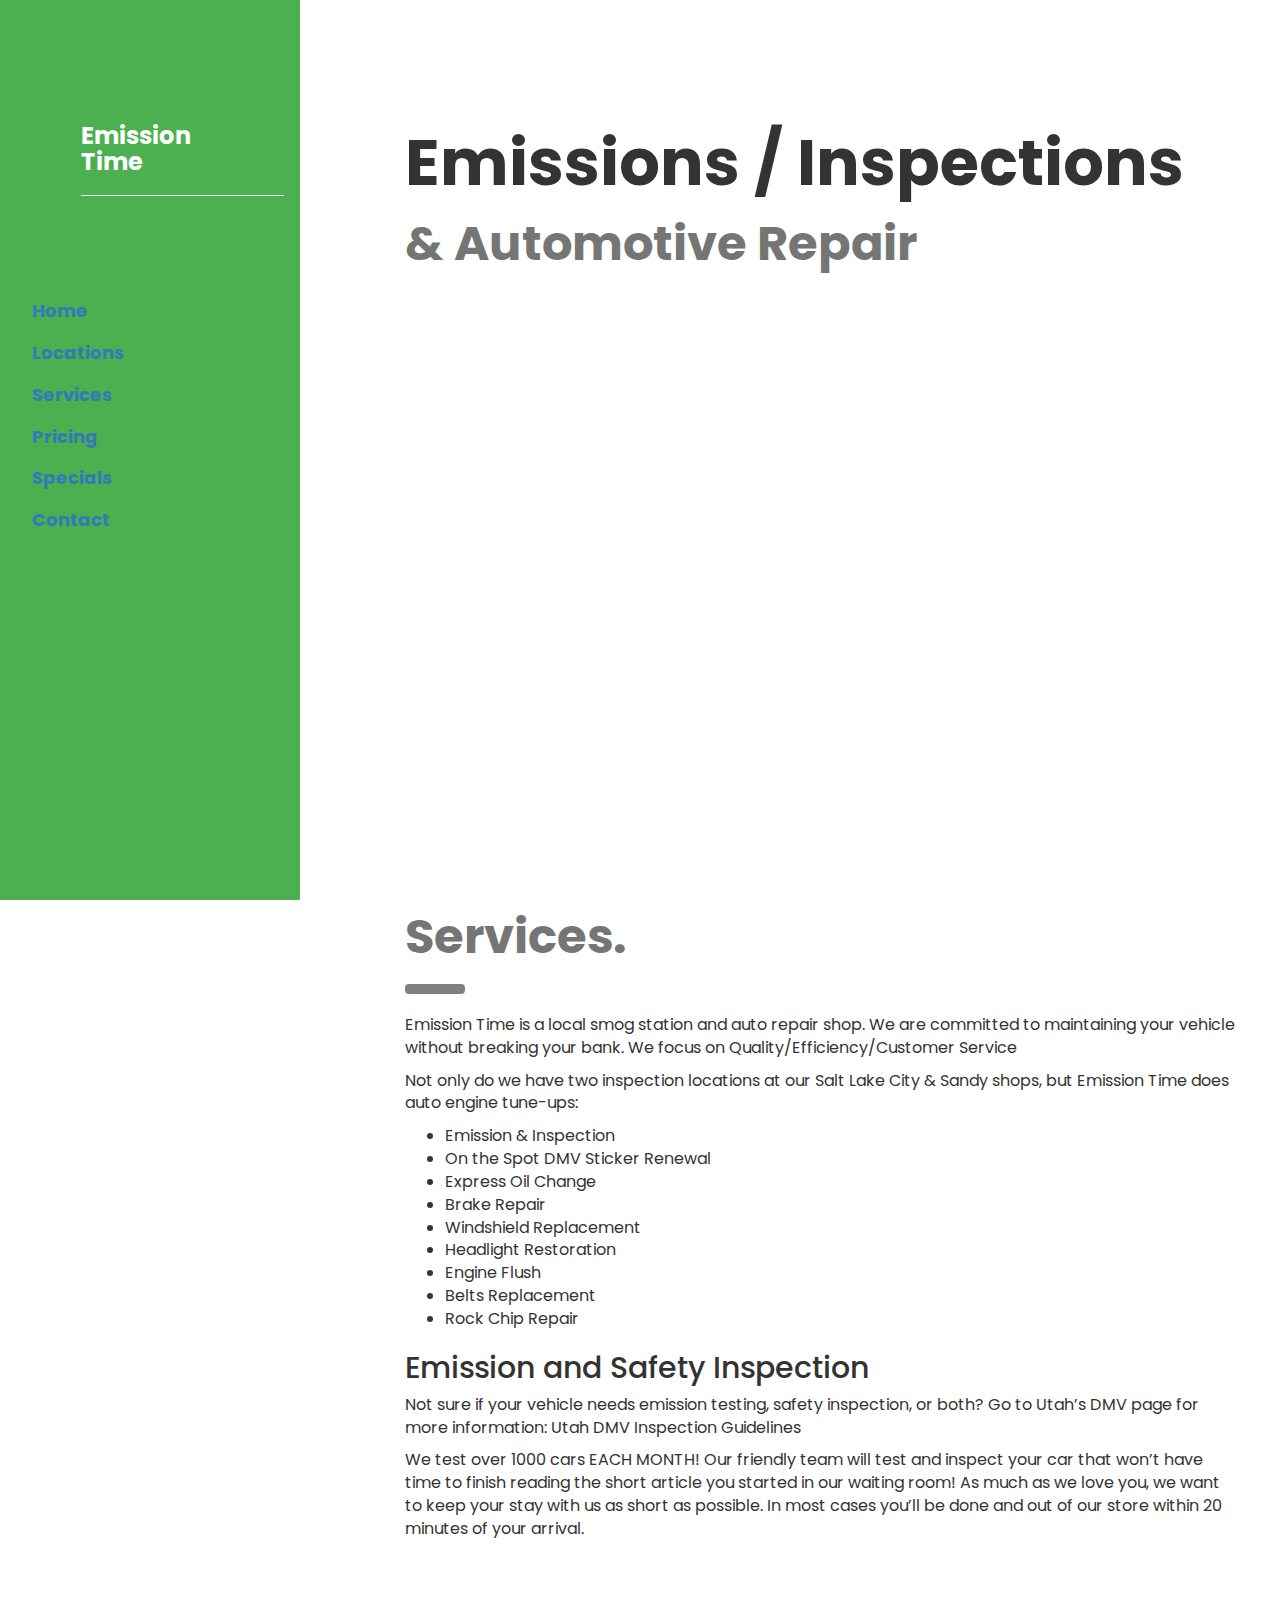
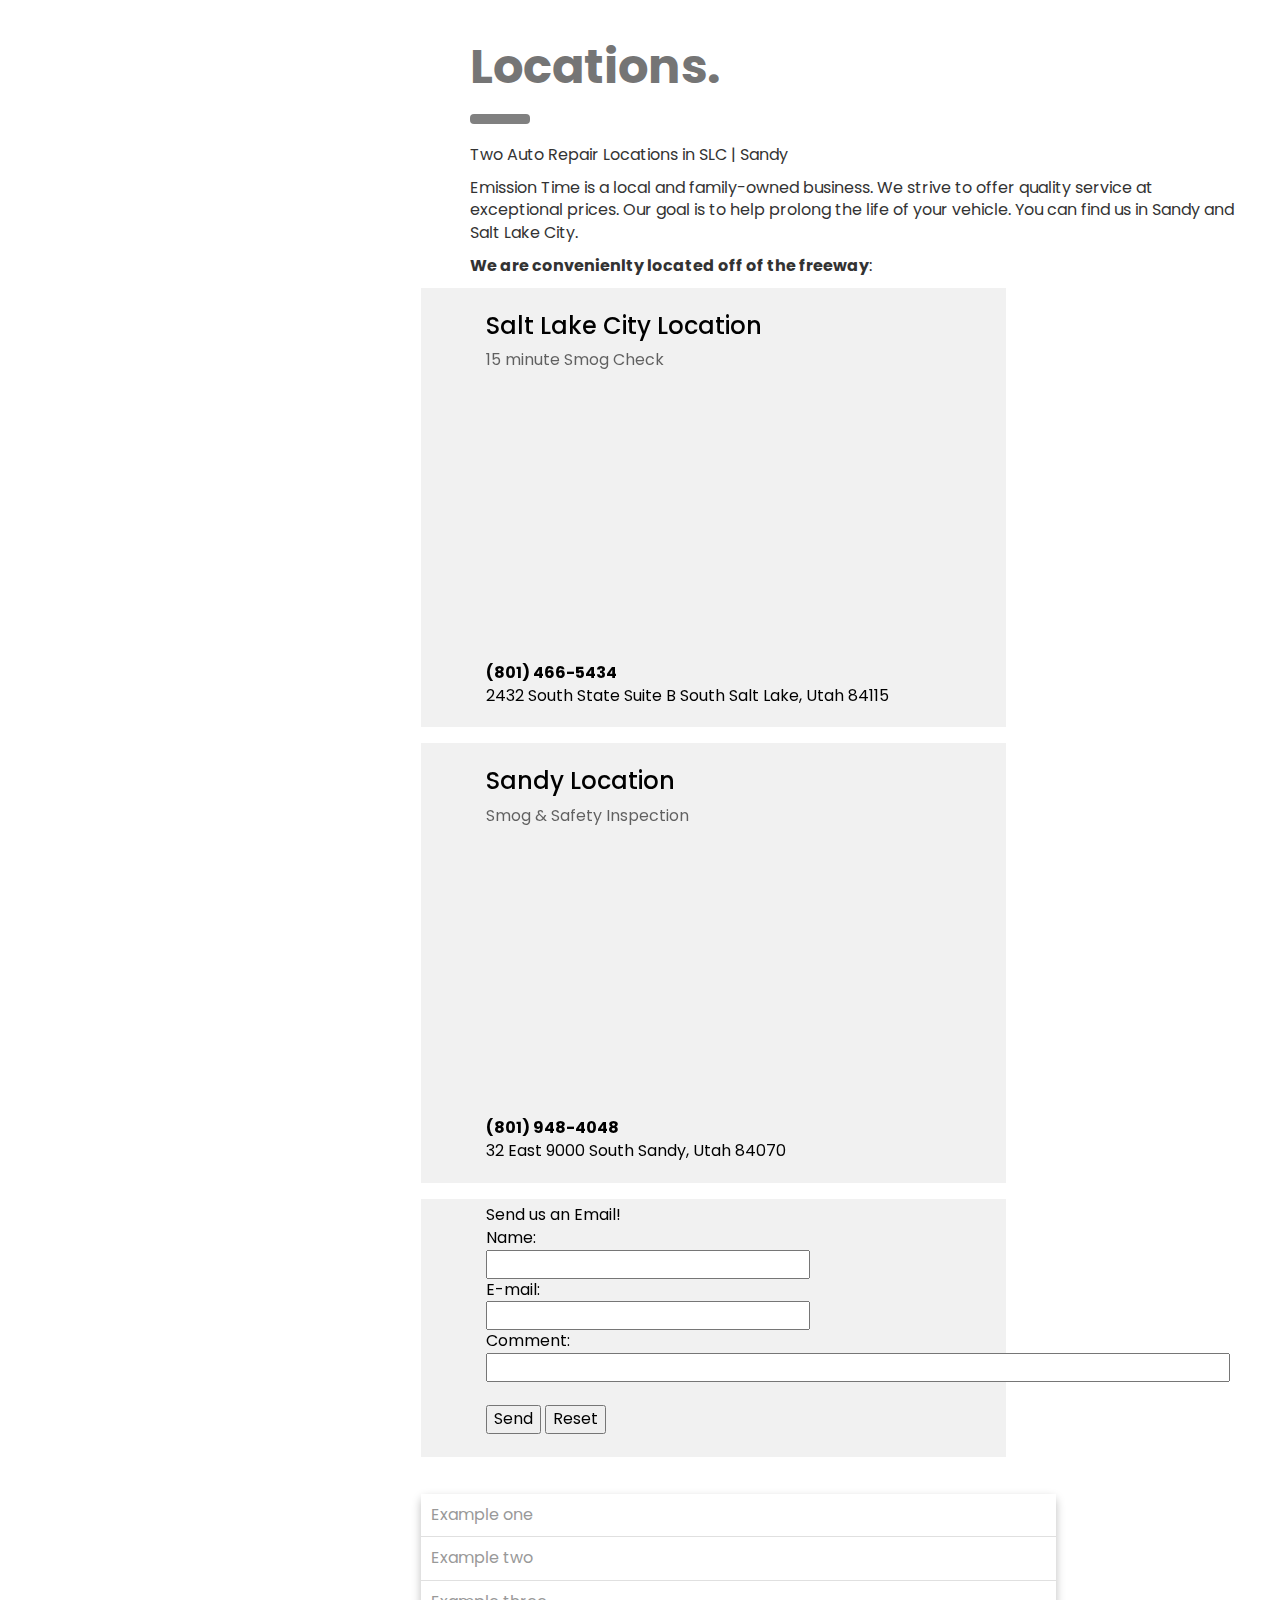
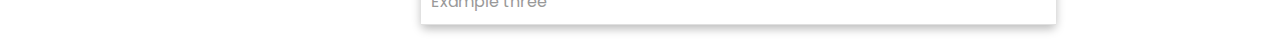
<file: index.html>
<!DOCTYPE html>
<html>
<title>Emission Time Auto Repair &amp; Maintenance</title>
<meta charset="UTF-8">
<meta name="viewport" content="width=device-width, initial-scale=1">>
<link rel="stylesheet" href="CSS/styles.css">
<script
  src="https://code.jquery.com/jquery-3.2.0.min.js"
  integrity="sha256-JAW99MJVpJBGcbzEuXk4Az05s/XyDdBomFqNlM3ic+I="
  crossorigin="anonymous"></script>
<link rel="stylesheet" href="https://fonts.googleapis.com/css?family=Poppins">
<!-- Latest compiled and minified bootstrap -->
<link rel="stylesheet" href="https://maxcdn.bootstrapcdn.com/bootstrap/3.3.7/css/bootstrap.min.css" integrity="sha384-BVYiiSIFeK1dGmJRAkycuHAHRg32OmUcww7on3RYdg4Va+PmSTsz/K68vbdEjh4u" crossorigin="anonymous">

<!-- Latest compiled and minified JavaScript -->
<script src="https://maxcdn.bootstrapcdn.com/bootstrap/3.3.7/js/bootstrap.min.js" integrity="sha384-Tc5IQib027qvyjSMfHjOMaLkfuWVxZxUPnCJA7l2mCWNIpG9mGCD8wGNIcPD7Txa" crossorigin="anonymous"></script>
<!--app.js file -->
<script src="JS/app.js"></script>
<style>
body,h1,h2,h3,h4,h5 {font-family: "Poppins", sans-serif}
body {font-size:16px;}
.w3-half img:hover{opacity:1}
</style>
<body>

<!-- Sidenav/menu -->
<nav class="w3-sidenav w3-green w3-collapse w3-top w3-large w3-padding" style="z-index:3;width:300px;font-weight:bold" id="mySidenav"><br>
  <a href="javascript:void(0)" onclick="w3_close()" class="w3-padding-xlarge w3-hide-large w3-display-topleft w3-hover-white" style="width:100%;font-size:22px">Close Menu</a>
  <div class="w3-container">
    <h3 class="w3-padding-64"><b>Emission<br>Time</b><hr></h3>
  </div>
  <a href="#" onclick="w3_close()" class="w3-padding w3-hover-white">Home</a>
  <a href="#showcase" onclick="w3_close()" class="w3-padding w3-hover-white">Locations</a>
  <a href="#services" onclick="w3_close()" class="w3-padding w3-hover-white">Services</a>
  <a href="#designers" onclick="w3_close()" class="w3-padding w3-hover-white">Pricing</a>
  <a href="Views/deals.html" onclick="w3_close()" class="w3-padding w3-hover-white">Specials</a>
  <a href="#contact" onclick="w3_close()" class="w3-padding w3-hover-white">Contact</a>
</nav>
<!-- adding a comment -->
<!-- Top menu on small screens -->
<header class="w3-container w3-top w3-hide-large w3-red w3-xlarge w3-padding">
  <a href="javascript:void(0)" class="w3-btn w3-red w3-border w3-border-white w3-margin-right" onclick="w3_open()">☰</a>
  <span>Emission Time</span>
</header>

<!-- Overlay effect when opening sidenav on small screens -->
<div class="w3-overlay w3-hide-large" onclick="w3_close()" style="cursor:pointer" title="close side menu" id="myOverlay"></div>

<!-- !PAGE CONTENT! -->
<div class="w3-main" style="margin-left:340px;margin-right:40px">

  <!-- Header -->
  <div class="w3-container" style="margin-top:80px" id="showcase">
    <h1 class="w3-jumbo"><b>Emissions / Inspections</b></h1>
    <h1 class="w3-xxxlarge w3-text-grey"><b>&amp; Automotive Repair</b></h1>
    <hr style="width:50px;border:5px " class="w3-round">
  </div>

  <!-- Photo grid (modal) -->
  <div>
      <div class= "gallery col-sm-3" style="background-image:url('http://assets.inhabitat.com/wp-content/blogs.dir/1/files/2015/12/Car-Emissions-in-Milan-Italy-889x547.jpg')" alt="smog station"></div>
      <div class="gallery col-sm-3" style="background-image:url('http://www.tomorrowstechnician.com/wp-content/uploads/2015/10/Serpentine-belt-inspection.jpg')" alt="Drive Belt Replacement"></div>
      <div class ="gallery col-sm-3" style="background-image:url('http://tuscaloosatireandservice.com/images/display/956/Tuscaloosa%20Tire%20and%20Service-Brake-Repair.jpg')" alt="Tire rotation"></div>
      <div class="gallery col-sm-3" style="background-image:url('http://www.glassamerica.net/wp-content/uploads/2015/12/glass-replacement-windscreen.jpg')" alt="automotive maintenance in Salt Lake City"></div>
      <div class="gallery col-sm-3" style="background-image:url('https://img.grouponcdn.com/deal/cKkHDVMvGSRiioJMkJ6M/7j-1500x900/v1/c700x420.jpg')" alt="oil change"></div>
      <div class="gallery col-sm-3" style="background-image:url('http://www.isaacsauto.com/images/maintenance.jpg')" alt="Auto repair"></div>
</div>
  <!-- Modal for full size images on click-->
  <div id="modal01" class="w3-modal w3-black w3-padding-0" onclick="this.style.display='none'">
    <span class="w3-closebtn w3-text-white w3-opacity w3-hover-opacity-off w3-xxlarge w3-container w3-display-topright">×</span>
    <div class="w3-modal-content w3-animate-zoom w3-center w3-transparent w3-padding-64">
      <img id="img01" class="w3-image">
      <p id="caption"></p>
    </div>
  </div>

  <!-- Services -->
  <div class="w3-container" id="services" style="margin-top:520px">
    <h1 class="w3-xxxlarge w3-text-grey"><b>Services.</b></h1>
    <hr style="width:50px;border:5px solid grey" class="w3-round">
    <p>Emission Time is a local smog station and auto repair shop. We are committed to maintaining your vehicle without breaking your bank. We focus on Quality/Efficiency/Customer Service</p>
    <p>Not only do we have two inspection locations at our Salt Lake City &amp; Sandy shops, but Emission Time does auto engine tune-ups:</p>
<ul>
 <li>Emission &amp; Inspection</li>
 <li>On the Spot DMV Sticker Renewal</li>
 <li>Express Oil Change</li>
 <li>Brake Repair</li>
 <li>Windshield Replacement</li>
 <li>Headlight Restoration</li>
 <li>Engine Flush</li>
 <li>Belts Replacement</li>
 <li>Rock Chip Repair</li>
 </ul>

<h2>Emission and Safety Inspection</h2>

<p>Not sure if your vehicle needs emission testing, safety inspection, or both? Go to Utah’s DMV page for more information: Utah DMV Inspection Guidelines</p>
<p>We test over 1000 cars EACH MONTH! Our friendly team will test and inspect your car that won’t have time to finish reading the short article you started in our waiting room! As much as we love you, we want to keep your stay with us as short as possible. In most cases you’ll be done and out of our store within 20 minutes of your arrival.</p>
  <!-- Locations -->
  <div class="w3-container" id="designers" style="margin-top:75px">
    <h1 class="w3-xxxlarge w3-text-grey"><b>Locations.</b></h1>
    <hr style="width:50px;border:5px solid grey" class="w3-round">
    <p>Two Auto Repair Locations in SLC | Sandy</p>
    <p>Emission Time is a local and family-owned business. We strive to offer quality service at exceptional prices. Our goal is to help prolong the life of your vehicle. You can find us in Sandy and Salt Lake City.
       </p>
    <p><b>We are convenienlty located off of the freeway</b>:</p>
  </div>

  <!-- Locations-->
  <div class="w3-row-padding w3-grayscale">
    <div class="w3-col m4 w3-margin-bottom">
      <div class="w3-light-grey">
        <div class="w3-container" style="width: 100%">
          <h3>Salt Lake City Location</h3>
          <p class="w3-opacity">15 minute Smog Check</p>
          <iframe src="https://www.google.com/maps/embed?pb=!1m18!1m12!1m3!1d193378.58365329012!2d-112.14914718663023!3d40.77213295322012!2m3!1f0!2f0!3f0!3m2!1i1024!2i768!4f13.1!3m3!1m2!1s0x87528ac3b19afd95%3A0x4c09b6dfdd9ea1e6!2sEmission+Time!5e0!3m2!1sen!2sus!4v1482207572632" width="90%" height="250" frameborder="0" style="border:0" allowfullscreen></iframe>
         <address><br><b>(801) 466-5434</b><br>
      2432 South State Suite B
      South Salt Lake, Utah 84115</address>
        </div>
      </div>
    </div>
    <div class="w3-col m4 w3-margin-bottom">
      <div class="w3-light-grey">
        <div class="w3-container" style="width:100%">
          <h3>Sandy Location</h3>
          <p class="w3-opacity">Smog & Safety Inspection</p>
          <iframe src="https://www.google.com/maps/embed?pb=!1m18!1m12!1m3!1d193379.6041981646!2d-112.14914678996236!3d40.771782302131555!2m3!1f0!2f0!3f0!3m2!1i1024!2i768!4f13.1!3m3!1m2!1s0x8752887037ef4069%3A0x12c9149e05205e37!2sEmission+Time!5e0!3m2!1sen!2sus!4v1482207529152" width="90%" height="250" frameborder="0" style="border:0" allowfullscreen></iframe>
         <address>
      <br><b>(801) 948-4048</b><br>
      32 East 9000 South
      Sandy, Utah 84070
      </address>
        </div>
      </div>
    </div>
    <div class="w3-col m4 w3-margin-bottom">
      <div class="w3-light-grey">
        <!-- <div class="w3-container" style="width:100%"> -->
          <form class="w3-container" action="mailto:emissiontimesocial@gmail.com" method="post" enctype="text/plain">
            Send us an Email!<br>
            Name:<br>
            <input type="text" name="name"><br>
            E-mail:<br>
            <input type="text" name="mail"><br>
            Comment:<br>
            <input type="text" name="comment" size="50"><br><br>
            <input type="submit" value="Send">
            <input type="reset" value="Reset">
            <br>
            <br>
          </form>
        <!-- </div> -->
      </div>
    </div>
    <!-- put form here -->

    </div>
  </div>
  <!--Accordion-->
        <div id="accordion" class="w3-container">
          <ul>
            <li>
              <a href="#one">Example one</a>
              <div id="one" class="accordion">
                Lorem ipsum dolor sit amet, consectetur adipisicing elit. Amet in laborum praesentium esse aliquam molestiae animi non facilis perspiciatis corporis ad molestias quo harum suscipit ipsum incidunt ea voluptates accusantium.
              </div>
            </li>
            <li>
              <a href="#two">Example two</a>
              <div id="two" class="accordion">
                Lorem ipsum dolor sit amet, consectetur adipisicing elit. Amet in laborum praesentium esse aliquam molestiae animi non facilis perspiciatis corporis ad molestias quo harum suscipit ipsum incidunt ea voluptates accusantium.
              </div>
            </li>
            <li>
              <a href="#three">Example three</a>
              <div id="three" class="accordion">
                Lorem ipsum dolor sit amet, consectetur adipisicing elit. Amet in laborum praesentium esse aliquam molestiae animi non facilis perspiciatis corporis ad molestias quo harum suscipit ipsum incidunt ea voluptates accusantium.
              </div>
            </li>
          </ul>
        </div>
  </div>



</div>
</div>
</div>



<script>
// Script to open and close sidenav
function w3_open() {
    document.getElementById("mySidenav").style.display = "block";
    document.getElementById("myOverlay").style.display = "block";
}

function w3_close() {
    document.getElementById("mySidenav").style.display = "none";
    document.getElementById("myOverlay").style.display = "none";
}

// Modal Image Gallery
function onClick(element) {
  document.getElementById("img01").src = element.src;
  document.getElementById("modal01").style.display = "block";
  var captionText = document.getElementById("caption");
  captionText.innerHTML = element.alt;
}
</script>

</body>
</html>
<!--<!DOCTYPE html>
<html>
<head>
  <title></title>
  <link rel="stylesheet" href="https://maxcdn.bootstrapcdn.com/bootstrap/3.3.7/css/bootstrap.min.css" integrity="sha384-BVYiiSIFeK1dGmJRAkycuHAHRg32OmUcww7on3RYdg4Va+PmSTsz/K68vbdEjh4u" crossorigin="anonymous">
  <link rel="stylesheet" type="text/css" href="styles.css">

</head>
<body>
<div class="centered">
  <h2>This is text to be centered</h2>
</div>
<div class="container">
  <div class="redbox"></div>
  <div class="redbox"></div>
  <div class="redbox"></div>
  <div class="redbox"></div>
  <div class="redbox"></div>
  <div class="redbox"></div>
  <div class="redbox"></div>
  <div class="redbox"></div>
</div>
<div class="row">
  <div class="col-md-12 box">
  this is some content
  </div>
    <div class="col-md-4 box">
  this is some content
  </div>
    <div class="col-md-4 box">
  this is some content
  </div>
</div>
<div class= "spacer">
</div>
</body>
</html> -->
</file>
<file: CSS/styles.css>
/*  Dec 2016 by Jan Egil and Borge Refsnes */
html{box-sizing:border-box}*,*:before,*:after{box-sizing:inherit}
/* Extract from normalize.css by Nicolas Gallagher and Jonathan Neal git.io/normalize */
html{-ms-text-size-adjust:100%;-webkit-text-size-adjust:100%}body{margin:0}
article,aside,details,figcaption,figure,footer,header,main,menu,nav,section,summary{display:block}
audio,canvas,progress,video{display:inline-block}progress{vertical-align:baseline}
audio:not([controls]){display:none;height:0}[hidden],template{display:none}
a{background-color:transparent;-webkit-text-decoration-skip:objects}
a:active,a:hover{outline-width:0}abbr[title]{border-bottom:none;text-decoration:underline;text-decoration:underline dotted}
dfn{font-style:italic}mark{background:#ff0;color:#000}
small{font-size:80%}sub,sup{font-size:75%;line-height:0;position:relative;vertical-align:baseline}
sub{bottom:-0.25em}sup{top:-0.5em}figure{margin:1em 40px}
img{border-style:none}svg:not(:root){overflow:hidden}
code,kbd,pre,samp{font-family:monospace,monospace;font-size:1em}
hr{box-sizing:content-box;height:0;overflow:visible}
button,input,select,textarea{font:inherit;margin:0}optgroup{font-weight:bold}
button,input{overflow:visible}button,select{text-transform:none}
button,html [type=button],[type=reset],[type=submit]{-webkit-appearance:button}
button::-moz-focus-inner, [type=button]::-moz-focus-inner, [type=reset]::-moz-focus-inner, [type=submit]::-moz-focus-inner{border-style:none;padding:0}
button:-moz-focusring, [type=button]:-moz-focusring, [type=reset]:-moz-focusring, [type=submit]:-moz-focusring{outline:1px dotted ButtonText}
fieldset{border:1px solid #c0c0c0;margin:0 2px;padding:.35em .625em .75em}
legend{color:inherit;display:table;max-width:100%;padding:0;white-space:normal}textarea{overflow:auto}
[type=checkbox],[type=radio]{padding:0}
[type=number]::-webkit-inner-spin-button,[type=number]::-webkit-outer-spin-button{height:auto}
[type=search]{-webkit-appearance:textfield;outline-offset:-2px}
[type=search]::-webkit-search-cancel-button,[type=search]::-webkit-search-decoration{-webkit-appearance:none}
::-webkit-input-placeholder{color:inherit;opacity:0.54}
::-webkit-file-upload-button{-webkit-appearance:button;font:inherit}
/* End extract */
html,body{font-family:Verdana,sans-serif;font-size:15px;line-height:1.5}html{overflow-x:hidden}
h1,h2,h3,h4,h5,h6,.w3-slim,.w3-wide{font-family:"Segoe UI",Arial,sans-serif}
h1{font-size:36px}h2{font-size:30px}h3{font-size:24px}h4{font-size:20px}h5{font-size:18px}h6{font-size:16px}
.w3-serif{font-family:"Times New Roman",Times,serif}
h1,h2,h3,h4,h5,h6{font-weight:400;margin:10px 0}.w3-wide{letter-spacing:4px}
h1 a,h2 a,h3 a,h4 a,h5 a,h6 a{font-weight:inherit}
hr{border:0;border-top:1px solid #eee;margin:20px 0}
img{margin-bottom:-5px}a{color:inherit}
.w3-image{max-width:100%;height:auto}
.w3-table,.w3-table-all{border-collapse:collapse;border-spacing:0;width:100%;display:table}
.w3-table-all{border:1px solid #ccc}
.w3-bordered tr,.w3-table-all tr{border-bottom:1px solid #ddd}
.w3-striped tbody tr:nth-child(even){background-color:#f1f1f1}
.w3-table-all tr:nth-child(odd){background-color:#fff}
.w3-table-all tr:nth-child(even){background-color:#f1f1f1}
.w3-hoverable tbody tr:hover,.w3-ul.w3-hoverable li:hover{background-color:#ccc}
.w3-centered tr th,.w3-centered tr td{text-align:center}
.w3-table td,.w3-table th,.w3-table-all td,.w3-table-all th{padding:8px 8px;display:table-cell;text-align:left;vertical-align:top}
.w3-table th:first-child,.w3-table td:first-child,.w3-table-all th:first-child,.w3-table-all td:first-child{padding-left:16px}
.w3-btn,.w3-btn-block{border:none;display:inline-block;outline:0;padding:6px 16px;vertical-align:middle;overflow:hidden;text-decoration:none!important;color:#fff;background-color:#000;text-align:center;cursor:pointer;white-space:nowrap}
.w3-btn:hover,.w3-btn-block:hover,.w3-btn-floating:hover,.w3-btn-floating-large:hover{box-shadow:0 8px 16px 0 rgba(0,0,0,0.2),0 6px 20px 0 rgba(0,0,0,0.19)}
.w3-btn,.w3-btn-floating,.w3-btn-floating-large,.w3-closenav,.w3-opennav,.w3-btn-block{-webkit-touch-callout:none;-webkit-user-select:none;-khtml-user-select:none;-moz-user-select:none;-ms-user-select:none;user-select:none}   
.w3-btn-floating,.w3-btn-floating-large{display:inline-block;text-align:center;color:#fff;background-color:#000;position:relative;overflow:hidden;z-index:1;padding:0;border-radius:50%;cursor:pointer;font-size:24px}
.w3-btn-floating{width:40px;height:40px;line-height:40px}.w3-btn-floating-large{width:56px;height:56px;line-height:56px}
.w3-disabled,.w3-btn:disabled,.w3-btn-floating:disabled,.w3-btn-floating-large:disabled{cursor:not-allowed;opacity:0.3}
.w3-btn.w3-disabled *,.w3-btn-block.w3-disabled,.w3-btn-floating.w3-disabled *,.w3-btn:disabled *,.w3-btn-floating:disabled *{pointer-events:none}
.w3-btn.w3-disabled:hover,.w3-btn-block.w3-disabled:hover,.w3-btn:disabled:hover,.w3-btn-floating.w3-disabled:hover,.w3-btn-floating:disabled:hover,
.w3-btn-floating-large.w3-disabled:hover,.w3-btn-floating-large:disabled:hover{box-shadow:none}
.w3-btn-group .w3-btn{float:left}.w3-btn-block{width:100%}
.w3-btn-bar .w3-btn{box-shadow:none;background-color:inherit;color:inherit;float:left}.w3-btn-bar .w3-btn:hover{background-color:#ccc}
.w3-badge,.w3-tag,.w3-sign{background-color:#000;color:#fff;display:inline-block;padding-left:8px;padding-right:8px;text-align:center}
.w3-badge{border-radius:50%}
ul.w3-ul{list-style-type:none;padding:0;margin:0}ul.w3-ul li{padding:6px 2px 6px 16px;border-bottom:1px solid #ddd}ul.w3-ul li:last-child{border-bottom:none}
.w3-tooltip,.w3-display-container{position:relative}.w3-tooltip .w3-text{display:none}.w3-tooltip:hover .w3-text{display:inline-block}
.w3-navbar{background-color:#008000;list-style-type:none;margin:0;padding:0;overflow:hidden}
.w3-navbar li{float:left}.w3-navbar li a,.w3-navitem,.w3-navbar li .w3-btn,.w3-navbar li .w3-input{display:block;padding:8px 16px}.w3-navbar li .w3-btn,.w3-navbar li .w3-input{border:none;outline:none;width:100%}
.w3-navbar li a:hover{color:#000;background-color:#ccc}
.w3-navbar .w3-dropdown-hover,.w3-navbar .w3-dropdown-click{position:static}
.w3-navbar .w3-dropdown-hover:hover,.w3-navbar .w3-dropdown-hover:first-child,.w3-navbar .w3-dropdown-click:hover{background-color:#ccc;color:#000}
.w3-navbar a,.w3-topnav a,.w3-sidenav a,.w3-dropdown-content a,.w3-accordion-content a,.w3-dropnav a{text-decoration:none!important}
.w3-navbar .w3-opennav.w3-right{float:right!important}.w3-topnav{padding:8px 8px}
.w3-topnav a{padding:0 8px;border-bottom:3px solid transparent;-webkit-transition:border-bottom .25s;transition:border-bottom .25s}
.w3-topnav a:hover{border-bottom:3px solid #fff}.w3-topnav .w3-dropdown-hover a{border-bottom:0}
.w3-opennav,.w3-closenav{color:inherit;}.w3-opennav:hover,.w3-closenav:hover{cursor:pointer;opacity:0.8}
.w3-btn,.w3-btn-floating,.w3-dropnav a,.w3-btn-floating-large,.w3-btn-block, .w3-navbar a,.w3-sidenav a,.w3-pagination li a,.w3-hoverable tbody tr,.w3-hoverable li,

{-webkit-transition:background-color .25s,color .15s,box-shadow .25s,opacity 0.25s,filter 0.25s,border 0.15s;transition:background-color .25s,color .15s,box-shadow .15s,opacity .25s,filter .25s,border .15s}
.w3-ripple:active{opacity:0.5}.w3-ripple{-webkit-transition:opacity 0s;transition:opacity 0s}
.w3-sidenav{height:100%;width:200px;background-color:#fff;position:fixed!important;z-index:1;overflow:auto}
.w3-sidenav a{padding:4px 2px 4px 16px}.w3-sidenav a:hover{background-color:#ccc}.w3-sidenav a,.w3-dropnav a{display:block}
.w3-sidenav .w3-dropdown-hover:hover,.w3-sidenav .w3-dropdown-hover:first-child,.w3-sidenav .w3-dropdown-click:hover,.w3-dropnav a:hover{background-color:#ccc;color:#000}
.w3-sidenav .w3-dropdown-hover,.w3-sidenav .w3-dropdown-click {width:100%}.w3-sidenav .w3-dropdown-hover .w3-dropdown-content,.w3-sidenav .w3-dropdown-click .w3-dropdown-content{min-width:100%}
.w3-main,#main{transition:margin-left .4s}
.w3-modal{z-index:3;display:none;padding-top:100px;position:fixed;left:0;top:0;width:100%;height:100%;overflow:auto;background-color:rgb(0,0,0);background-color:rgba(0,0,0,0.4)}
.w3-modal-content{margin:auto;background-color:#fff;position:relative;padding:0;outline:0;width:600px}.w3-closebtn{text-decoration:none;float:right;font-size:24px;font-weight:bold;color:inherit}
.w3-closebtn:hover,.w3-closebtn:focus{color:#000;text-decoration:none;cursor:pointer}
.w3-pagination{display:inline-block;padding:0;margin:0}.w3-pagination li{display:inline}
.w3-pagination li a{text-decoration:none;color:#000;float:left;padding:8px 16px}
.w3-pagination li a:hover{background-color:#ccc}
.w3-input-group,.w3-group{margin-top:24px;margin-bottom:24px}
.w3-input{padding:8px;display:block;border:none;border-bottom:1px solid #808080;width:100%}
.w3-label{color:#009688}.w3-input:not(:valid)~.w3-validate{color:#f44336}
.w3-select{padding:9px 0;width:100%;color:#000;border:1px solid transparent;border-bottom:1px solid #009688}
.w3-select select:focus{color:#000;border:1px solid #009688}.w3-select option[disabled]{color:#009688}
.w3-dropdown-click,.w3-dropdown-hover{position:relative;display:inline-block;cursor:pointer}
.w3-dropdown-hover:hover .w3-dropdown-content{display:block;z-index:1}
.w3-dropdown-content{cursor:auto;color:#000;background-color:#fff;display:none;position:absolute;min-width:160px;margin:0;padding:0}
.w3-dropdown-content a{padding:6px 16px;display:block}
.w3-dropdown-content a:hover{background-color:#ccc}
.w3-accordion {width:50%;length:50%; cursor:pointer}
.w3-accordion-content{cursor:auto;display:none;position:relative;width:100%;margin:0;padding:0}
.w3-accordion-content a{padding:6px 16px;display:block}.w3-accordion-content a:hover{background-color:#ccc}
.w3-progress-container{width:100%;height:1.5em;position:relative;background-color:#f1f1f1}
.w3-progressbar{background-color:#757575;height:100%;position:absolute;line-height:inherit}
input[type=checkbox].w3-check,input[type=radio].w3-radio{width:24px;height:24px;position:relative;top:6px}
input[type=checkbox].w3-check:checked+.w3-validate,input[type=radio].w3-radio:checked+.w3-validate{color:#009688} 
input[type=checkbox].w3-check:disabled+.w3-validate,input[type=radio].w3-radio:disabled+.w3-validate{color:#aaa}
.w3-responsive{overflow-x:auto}
.w3-container:after,.w3-panel:after,.w3-row:after,.w3-row-padding:after,.w3-topnav:after,.w3-clear:after,.w3-btn-group:before,.w3-btn-group:after,.w3-btn-bar:before,.w3-btn-bar:after
{content:"";display:table;clear:both}
.w3-col,.w3-half,.w3-third,.w3-twothird,.w3-threequarter,.w3-quarter{float:left;width:100%}
.w3-col.s1{width:8.33333%}
.w3-col.s2{width:16.66666%}
.w3-col.s3{width:24.99999%}
.w3-col.s4{width:33.33333%}
.w3-col.s5{width:41.66666%}
.w3-col.s6{width:49.99999%}
.w3-col.s7{width:58.33333%}
.w3-col.s8{width:66.66666%}
.w3-col.s9{width:74.99999%}
.w3-col.s10{width:83.33333%}
.w3-col.s11{width:91.66666%}
.w3-col.s12,.w3-half,.w3-third,.w3-twothird,.w3-threequarter,.w3-quarter{width:99.99999%}
@media only screen and (min-width:601px){
.w3-col.m1{width:8.33333%}
.w3-col.m2{width:16.66666%}
.w3-col.m3,.w3-quarter{width:24.99999%}
.w3-col.m4,.w3-third{width:73.33333%}
.w3-col.m5{width:41.66666%}
.w3-col.m6,.w3-half{width:49.99999%}
.w3-col.m7{width:58.33333%}
.w3-col.m8,.w3-twothird{width:66.66666%}
.w3-col.m9,.w3-threequarter{width:74.99999%}
.w3-col.m10{width:83.33333%}
.w3-col.m11{width:91.66666%}
.w3-col.m12{width:99.99999%}}
@media only screen and (min-width:993px){
.w3-col.l1{width:8.33333%}
.w3-col.l2{width:16.66666%}
.w3-col.l3,.w3-quarter{width:24.99999%}
.w3-col.l4,.w3-third{width:33.33333%}
.w3-col.l5{width:41.66666%}
.w3-col.l6,.w3-half{width:49.99999%}
.w3-col.l7{width:58.33333%}
.w3-col.l8,.w3-twothird{width:66.66666%}
.w3-col.l9,.w3-threequarter{width:74.99999%}
.w3-col.l10{width:83.33333%}
.w3-col.l11{width:91.66666%}
.w3-col.l12{width:99.99999%}}
.w3-content{max-width:980px;margin:auto}
.w3-rest{overflow:hidden}
.w3-hide{display:none!important}.w3-show-block,.w3-show{display:block!important}.w3-show-inline-block{display:inline-block!important}
@media (max-width:600px){.w3-modal-content{margin:0 10px;width:auto!important}.w3-modal{padding-top:30px}}
@media (max-width:768px){.w3-modal-content{width:500px}.w3-modal{padding-top:50px}}
@media (min-width:993px){.w3-modal-content{width:900px}}
@media screen and (max-width:600px){.w3-topnav a{display:block}.w3-navbar li:not(.w3-opennav){float:none;width:100%!important}.w3-navbar li.w3-right{float:none!important}}	
@media screen and (max-width:600px){.w3-topnav .w3-dropdown-hover .w3-dropdown-content,.w3-navbar .w3-dropdown-click .w3-dropdown-content,.w3-navbar .w3-dropdown-hover .w3-dropdown-content{position:relative}}	
@media screen and (max-width:600px){.w3-topnav,.w3-navbar{text-align:center}}
@media (max-width:600px){.w3-hide-small{display:none!important}}
@media (max-width:992px) and (min-width:601px){.w3-hide-medium{display:none!important}}
@media (min-width:993px){.w3-hide-large{display:none!important}}
@media screen and (max-width:992px){.w3-sidenav.w3-collapse{display:none}.w3-main{margin-left:0!important;margin-right:0!important}}
@media screen and (min-width:993px){.w3-sidenav.w3-collapse{display:block!important}}
.w3-top,.w3-bottom{position:fixed;width:100%;z-index:1}.w3-top{top:0}.w3-bottom{bottom:0}
.w3-overlay{position:fixed;display:none;width:100%;height:100%;top:0;left:0;right:0;bottom:0;background-color:rgba(0,0,0,0.5);z-index:2}
.w3-left{float:left!important}.w3-right{float:right!important}
.w3-tiny{font-size:10px!important}.w3-small{font-size:12px!important}
.w3-medium{font-size:15px!important}.w3-large{font-size:18px!important}
.w3-xlarge{font-size:24px!important}.w3-xxlarge{font-size:36px!important}
.w3-xxxlarge{font-size:48px!important}.w3-jumbo{font-size:64px!important}
.w3-vertical{word-break:break-all;line-height:1;text-align:center;width:0.6em}
.w3-left-align{text-align:left!important}.w3-right-align{text-align:right!important}
.w3-justify{text-align:justify!important}.w3-center{text-align:center!important}
.w3-display-topleft{position:absolute;left:0;top:0}.w3-display-topright{position:absolute;right:0;top:0}
.w3-display-bottomleft{position:absolute;left:0;bottom:0}.w3-display-bottomright{position:absolute;right:0;bottom:0}
.w3-display-middle{position:absolute;top:50%;left:50%;transform:translate(-50%,-50%);-ms-transform:translate(-50%,-50%)}
.w3-display-left{position:absolute;top:50%;left:0%;transform:translate(0%,-50%);-ms-transform:translate(-0%,-50%)}
.w3-display-right{position:absolute;top:50%;right:0%;transform:translate(0%,-50%);-ms-transform:translate(0%,-50%)}
.w3-display-topmiddle{position:absolute;left:50%;top:0;transform:translate(-50%,0%);-ms-transform:translate(-50%,0%)}
.w3-display-bottommiddle{position:absolute;left:50%;bottom:0;transform:translate(-50%,0%);-ms-transform:translate(-50%,0%)}
.w3-display-container:hover .w3-display-hover{display:block}.w3-display-container:hover span.w3-display-hover{display:inline-block}.w3-display-hover{display:none}
.w3-circle{border-radius:50%!important}
.w3-round-small{border-radius:2px!important}.w3-round,.w3-round-medium{border-radius:4px!important}
.w3-round-large{border-radius:8px!important}.w3-round-xlarge{border-radius:16px!important}
.w3-round-xxlarge{border-radius:32px!important}.w3-round-jumbo{border-radius:64px!important}
.w3-border-0{border:0!important}.w3-border{border:1px solid #ccc!important}
.w3-border-top{border-top:1px solid #ccc!important}.w3-border-bottom{border-bottom:1px solid #ccc!important}
.w3-border-left{border-left:1px solid #ccc!important}.w3-border-right{border-right:1px solid #ccc!important}
.w3-margin{margin:16px!important}.w3-margin-0{margin:0!important}
.w3-margin-top{margin-top:16px!important}.w3-margin-bottom{margin-bottom:16px!important}
.w3-margin-left{margin-left:16px!important}.w3-margin-right{margin-right:16px!important}
.w3-section{margin-top:16px!important;margin-bottom:16px!important}
.w3-padding-tiny{padding:2px 4px!important}.w3-padding-small{padding:4px 8px!important}
.w3-padding-medium,.w3-padding,.w3-form{padding:8px 16px!important}
.w3-padding-large{padding:12px 24px!important}.w3-padding-xlarge{padding:16px 32px!important}
.w3-padding-xxlarge{padding:24px 48px!important}.w3-padding-jumbo{padding:32px 64px!important}
.w3-padding-4{padding-top:4px!important;padding-bottom:4px!important}
.w3-padding-8{padding-top:8px!important;padding-bottom:8px!important}
.w3-padding-12{padding-top:12px!important;padding-bottom:12px!important}
.w3-padding-16{padding-top:16px!important;padding-bottom:16px!important}
.w3-padding-24{padding-top:24px!important;padding-bottom:24px!important}
.w3-padding-32{padding-top:32px!important;padding-bottom:32px!important}
.w3-padding-48{padding-top:48px!important;padding-bottom:48px!important}
.w3-padding-64{padding-top:64px!important;padding-bottom:64px!important}
.w3-padding-128{padding-top:128px!important;padding-bottom:128px!important}
.w3-padding-0{padding:0!important}
.w3-padding-top{padding-top:8px!important}.w3-padding-bottom{padding-bottom:8px!important}
.w3-padding-left{padding-left:16px!important}.w3-padding-right{padding-right:16px!important}
.w3-topbar{border-top:6px solid #ccc!important}.w3-bottombar{border-bottom:6px solid #ccc!important}
.w3-leftbar{border-left:6px solid #ccc!important}.w3-rightbar{border-right:6px solid #ccc!important}
.w3-row-padding,.w3-row-padding>.w3-half,.w3-row-padding>.w3-third,.w3-row-padding>.w3-twothird,.w3-row-padding>.w3-threequarter,.w3-row-padding>.w3-quarter,.w3-row-padding>.w3-col{padding:0 8px}
.w3-spin{animation:w3-spin 2s infinite linear;-webkit-animation:w3-spin 2s infinite linear}
@-webkit-keyframes w3-spin{0%{-webkit-transform:rotate(0deg);transform:rotate(0deg)}100%{-webkit-transform:rotate(359deg);transform:rotate(359deg)}}
@keyframes w3-spin{0%{-webkit-transorm:rotate(0deg);transform:rotate(0deg)}100%{-webkit-transform:rotate(359deg);transform:rotate(359deg)}}
.w3-container{padding: 5px 0px 0px 65px; }
.w3-panel{padding:0.01em 16px;margin-top:16px!important;margin-bottom:16px!important}
.w3-example{background-color:#f1f1f1;padding:0.01em 16px}
.w3-code,.w3-codespan{font-family:Consolas,"courier new";font-size:16px}
.w3-code{line-height:1.4;width:auto;background-color:#fff;padding:8px 12px;border-left:4px solid #4CAF50;word-wrap:break-word}
.w3-codespan{color:crimson;background-color:#f1f1f1;padding-left:4px;padding-right:4px;font-size:110%}
.w3-example,.w3-code{margin:20px 0}.w3-card{border:1px solid #ccc}
.w3-card-2,.w3-example{box-shadow:0 2px 4px 0 rgba(0,0,0,0.16),0 2px 10px 0 rgba(0,0,0,0.12)!important}
.w3-card-4,.w3-hover-shadow:hover{box-shadow:0 4px 8px 0 rgba(0,0,0,0.2),0 6px 20px 0 rgba(0,0,0,0.19)!important}
.w3-card-8{box-shadow:0 8px 16px 0 rgba(0,0,0,0.2),0 6px 20px 0 rgba(0,0,0,0.19)!important}
.w3-card-12{box-shadow:0 12px 16px 0 rgba(0,0,0,0.24),0 17px 50px 0 rgba(0,0,0,0.19)!important}
.w3-card-16{box-shadow:0 16px 24px 0 rgba(0,0,0,0.22),0 25px 55px 0 rgba(0,0,0,0.21)!important}
.w3-card-24{box-shadow:0 24px 24px 0 rgba(0,0,0,0.2),0 40px 77px 0 rgba(0,0,0,0.22)!important}
.w3-animate-fading{-webkit-animation:fading 10s infinite;animation:fading 10s infinite}
@-webkit-keyframes fading{0%{opacity:0}50%{opacity:1}100%{opacity:0}}
@keyframes fading{0%{opacity:0}50%{opacity:1}100%{opacity:0}}
.w3-animate-opacity{-webkit-animation:opac 0.8s;animation:opac 0.8s}
@-webkit-keyframes opac{from{opacity:0} to{opacity:1}}
@keyframes opac{from{opacity:0} to{opacity:1}}
.w3-animate-top{position:relative;-webkit-animation:animatetop 0.4s;animation:animatetop 0.4s}
@-webkit-keyframes animatetop{from{top:-300px;opacity:0} to{top:0;opacity:1}}
@keyframes animatetop{from{top:-300px;opacity:0} to{top:0;opacity:1}}
.w3-animate-left{position:relative;-webkit-animation:animateleft 0.4s;animation:animateleft 0.4s}
@-webkit-keyframes animateleft{from{left:-300px;opacity:0} to{left:0;opacity:1}}
@keyframes animateleft{from{left:-300px;opacity:0} to{left:0;opacity:1}}
.w3-animate-right{position:relative;-webkit-animation:animateright 0.4s;animation:animateright 0.4s}
@-webkit-keyframes animateright{from{right:-300px;opacity:0} to{right:0;opacity:1}}
@keyframes animateright{from{right:-300px;opacity:0} to{right:0;opacity:1}}
.w3-animate-bottom{position:relative;-webkit-animation:animatebottom 0.4s;animation:animatebottom 0.4s}
@-webkit-keyframes animatebottom{from{bottom:-300px;opacity:0} to{bottom:0px;opacity:1}}
@keyframes animatebottom{from{bottom:-300px;opacity:0} to{bottom:0;opacity:1}}
.w3-animate-zoom {-webkit-animation:animatezoom 0.6s;animation:animatezoom 0.6s}
@-webkit-keyframes animatezoom{from{-webkit-transform:scale(0)} to{-webkit-transform:scale(1)}}
@keyframes animatezoom{from{transform:scale(0)} to{transform:scale(1)}}
.w3-animate-input{-webkit-transition:width 0.4s ease-in-out;transition:width 0.4s ease-in-out}.w3-animate-input:focus{width:100%!important}
.w3-opacity,.w3-hover-opacity:hover{opacity:0.60;filter:alpha(opacity=60);-webkit-backface-visibility:hidden}
.w3-opacity-off,.w3-hover-opacity-off:hover{opacity:1;filter:alpha(opacity=100);-webkit-backface-visibility:hidden}
.w3-opacity-max{opacity:0.25;filter:alpha(opacity=25);-webkit-backface-visibility:hidden}
.w3-opacity-min{opacity:0.75;filter:alpha(opacity=75);-webkit-backface-visibility:hidden}
.w3-greyscale-max,.w3-grayscale-max,.w3-hover-greyscale:hover,.w3-hover-grayscale:hover{-webkit-filter:grayscale(100%);filter:grayscale(100%)}
.w3-greyscale,.w3-grayscale{-webkit-filter:grayscale(75%);filter:grayscale(75%)}
.w3-greyscale-min,.w3-grayscale-min{-webkit-filter:grayscale(50%);filter:grayscale(50%)}
.w3-sepia{-webkit-filter:sepia(75%);filter:sepia(75%)}
.w3-sepia-max,.w3-hover-sepia:hover{-webkit-filter:sepia(100%);filter:sepia(100%)}
.w3-sepia-min{-webkit-filter:sepia(50%);filter:sepia(50%)}
.w3-text-shadow{text-shadow:1px 1px 0 #444}.w3-text-shadow-white{text-shadow:1px 1px 0 #ddd}
.w3-transparent{background-color:transparent!important}
.w3-hover-none:hover{box-shadow:none!important;background-color:transparent!important}
/* Colors */
.w3-amber,.w3-hover-amber:hover{color:#000!important;background-color:#ffc107!important}
.w3-aqua,.w3-hover-aqua:hover{color:#000!important;background-color:#00ffff!important}
.w3-blue,.w3-hover-blue:hover{color:#fff!important;background-color:#2196F3!important}
.w3-light-blue,.w3-hover-light-blue:hover{color:#000!important;background-color:#87CEEB!important}
.w3-brown,.w3-hover-brown:hover{color:#fff!important;background-color:#795548!important}
.w3-cyan,.w3-hover-cyan:hover{color:#000!important;background-color:#00bcd4!important}
.w3-blue-grey,.w3-hover-blue-grey:hover,.w3-blue-gray,.w3-hover-blue-gray:hover{color:#fff!important;background-color:#607d8b!important}
.w3-green,.w3-hover-green:hover{color:#fff!important;background-color:#4CAF50!important}
.w3-light-green,.w3-hover-light-green:hover{color:#000!important;background-color:#8bc34a!important}
.w3-indigo,.w3-hover-indigo:hover{color:#fff!important;background-color:#3f51b5!important}
.w3-khaki,.w3-hover-khaki:hover{color:#000!important;background-color:#f0e68c!important}
.w3-lime,.w3-hover-lime:hover{color:#000!important;background-color:#cddc39!important}
.w3-orange,.w3-hover-orange:hover{color:#000!important;background-color:#ff9800!important}
.w3-deep-orange,.w3-hover-deep-orange:hover{color:#fff!important;background-color:#ff5722!important}
.w3-pink,.w3-hover-pink:hover{color:#fff!important;background-color:#e91e63!important}
.w3-purple,.w3-hover-purple:hover{color:#fff!important;background-color:#9c27b0!important}
.w3-deep-purple,.w3-hover-deep-purple:hover{color:#fff!important;background-color:#673ab7!important}
.w3-red,.w3-hover-red:hover{color:#fff!important;background-color:#f44336!important}
.w3-sand,.w3-hover-sand:hover{color:#000!important;background-color:#fdf5e6!important}
.w3-teal,.w3-hover-teal:hover{color:#fff!important;background-color:#009688!important}
.w3-yellow,.w3-hover-yellow:hover{color:#000!important;background-color:#ffeb3b!important}
.w3-white,.w3-hover-white:hover{color:#000!important;background-color:#fff!important}
.w3-black,.w3-hover-black:hover{color:#fff!important;background-color:#000!important}
.w3-grey,.w3-hover-grey:hover,.w3-gray,.w3-hover-gray:hover{color:#000!important;background-color:#9e9e9e!important}
.w3-light-grey,.w3-hover-light-grey:hover,.w3-light-gray,.w3-hover-light-gray:hover{color:#000!important;background-color:#f1f1f1!important}
.w3-dark-grey,.w3-hover-dark-grey:hover,.w3-dark-gray,.w3-hover-dark-gray:hover{color:#fff!important;background-color:#616161!important}
.w3-pale-red,.w3-hover-pale-red:hover{color:#000!important;background-color:#ffdddd!important}
.w3-pale-green,.w3-hover-pale-green:hover{color:#000!important;background-color:#ddffdd!important}
.w3-pale-yellow,.w3-hover-pale-yellow:hover{color:#000!important;background-color:#ffffcc!important}
.w3-pale-blue,.w3-hover-pale-blue:hover{color:#000!important;background-color:#ddffff!important}
.w3-text-amber,.w3-hover-text-amber:hover{color:#ffc107!important}
.w3-text-aqua,.w3-hover-text-aqua:hover{color:#00ffff!important}
.w3-text-blue,.w3-hover-text-blue:hover{color:#2196F3!important}
.w3-text-light-blue,.w3-hover-text-light-blue:hover{color:#87CEEB!important}
.w3-text-brown,.w3-hover-text-brown:hover{color:#795548!important}
.w3-text-cyan,.w3-hover-text-cyan:hover{color:#00bcd4!important}
.w3-text-blue-grey,.w3-hover-text-blue-grey:hover,.w3-text-blue-gray,.w3-hover-text-blue-gray:hover{color:#607d8b!important}
.w3-text-green,.w3-hover-text-green:hover{color:#4CAF50!important}
.w3-text-light-green,.w3-hover-text-light-green:hover{color:#8bc34a!important}
.w3-text-indigo,.w3-hover-text-indigo:hover{color:#3f51b5!important}
.w3-text-khaki,.w3-hover-text-khaki:hover{color:#b4aa50!important}
.w3-text-lime,.w3-hover-text-lime:hover{color:#cddc39!important}
.w3-text-orange,.w3-hover-text-orange:hover{color:#ff9800!important}
.w3-text-deep-orange,.w3-hover-text-deep-orange:hover{color:#ff5722!important}
.w3-text-pink,.w3-hover-text-pink:hover{color:#e91e63!important}
.w3-text-purple,.w3-hover-text-purple:hover{color:#9c27b0!important}
.w3-text-deep-purple,.w3-hover-text-deep-purple:hover{color:#673ab7!important}
.w3-text-red,.w3-hover-text-red:hover{color:#f44336!important}
.w3-text-sand,.w3-hover-text-sand:hover{color:#fdf5e6!important}
.w3-text-teal,.w3-hover-text-teal:hover{color:#009688!important}
.w3-text-yellow,.w3-hover-text-yellow:hover{color:#d2be0e!important}
.w3-text-white,.w3-hover-text-white:hover{color:#fff!important}
.w3-text-black,.w3-hover-text-black:hover{color:#000!important}
.w3-text-grey,.w3-hover-text-grey:hover,.w3-text-gray,.w3-hover-text-gray:hover{color:#757575!important}
.w3-text-light-grey,.w3-hover-text-light-grey:hover,.w3-text-light-gray,.w3-hover-text-light-gray:hover{color:#f1f1f1!important}
.w3-text-dark-grey,.w3-hover-text-dark-grey:hover,.w3-text-dark-gray,.w3-hover-text-dark-gray:hover{color:#3a3a3a!important}
.w3-border-amber,.w3-hover-border-amber:hover{border-color:#ffc107!important}
.w3-border-aqua,.w3-hover-border-aqua:hover{border-color:#00ffff!important}
.w3-border-blue,.w3-hover-border-blue:hover{border-color:#2196F3!important}
.w3-border-light-blue,.w3-hover-border-light-blue:hover{border-color:#87CEEB!important}
.w3-border-brown,.w3-hover-border-brown:hover{border-color:#795548!important}
.w3-border-cyan,.w3-hover-border-cyan:hover{border-color:#00bcd4!important}
.w3-border-blue-grey,.w3-hover-blue-grey:hover,.w3-border-blue-gray,.w3-hover-blue-gray:hover{border-color:#607d8b!important}
.w3-border-green,.w3-hover-border-green:hover{border-color:#4CAF50!important}
.w3-border-light-green,.w3-hover-border-light-green:hover{border-color:#8bc34a!important}
.w3-border-indigo,.w3-hover-border-indigo:hover{border-color:#3f51b5!important}
.w3-border-khaki,.w3-hover-border-khaki:hover{border-color:#f0e68c!important}
.w3-border-lime,.w3-hover-border-lime:hover{border-color:#cddc39!important}
.w3-border-orange,.w3-hover-border-orange:hover{border-color:#ff9800!important}
.w3-border-deep-orange,.w3-hover-border-deep-orange:hover{border-color:#ff5722!important}
.w3-border-pink,.w3-hover-border-pink:hover{border-color:#e91e63!important}
.w3-border-purple,.w3-hover-border-purple:hover{border-color:#9c27b0!important}
.w3-border-deep-purple,.w3-hover-border-deep-purple:hover{border-color:#673ab7!important}
.w3-border-red,.w3-hover-border-red:hover{border-color:#f44336!important}
.w3-border-sand,.w3-hover-border-sand:hover{border-color:#fdf5e6!important}
.w3-border-teal,.w3-hover-border-teal:hover{border-color:#009688!important}
.w3-border-yellow,.w3-hover-border-yellow:hover{border-color:#ffeb3b!important}
.w3-border-white,.w3-hover-border-white:hover{border-color:#fff!important}
.w3-border-black,.w3-hover-border-black:hover{border-color:#000!important}
.w3-border-grey,.w3-hover-border-grey:hover,.w3-border-gray,.w3-hover-border-gray:hover{border-color:#9e9e9e!important}
.w3-border-light-grey,.w3-hover-border-light-grey:hover,.w3-border-light-gray,.w3-hover-border-light-gray:hover{border-color:#f1f1f1!important}
.w3-border-dark-grey,.w3-hover-border-dark-grey:hover,.w3-border-dark-gray,.w3-hover-border-dark-gray:hover{border-color:#616161!important}
.w3-border-pale-red,.w3-hover-border-pale-red:hover{border-color:#ffe7e7!important}.w3-border-pale-green,.w3-hover-border-pale-green:hover{border-color:#e7ffe7!important}
.w3-border-pale-yellow,.w3-hover-border-pale-yellow:hover{border-color:#ffffcc!important}.w3-border-pale-blue,.w3-hover-border-pale-blue:hover{border-color:#e7ffff!important}
.gallery {
	position: relative;
	float; center;
	width: 250px;
	height: 250px;
	background-position: 100% 100%;
	padding: 10px;
	margin: 30px;
	background-repeat:  no-repeat;
	background-size: cover;
	
}
.flex-container {
	display: flex;
	width: 700px;
	height: 500px;
	background-color: gray;
	flex-direction: row | row-reverse | column | column-reverse;
	justify-content: flex-start | flex-end | center | space-between | space-around;
}

}
/* Style the buttons that are used to open and close the accordion panel */
body{
background:#d0d0d5;
}


/*  Basic stucture
=====================*/
#accordion{margin:16px; width:700px;}
#accordion ul{list-style:none;margin:0px;padding:0;}
.accordion{display:none;}
.accordion:target{display:block;}
#accordion ul li a{text-decoration:none;display:block;padding:10px;}
.accordion{padding:4px;}



/*  Colors 
====================*/
#accordion ul{
/*box-shadow*/
-webkit-box-shadow:0 4px 10px #BDBDBD;
   -moz-box-shadow:0 4px 10px #BDBDBD;
        box-shadow:0 4px 10px #BDBDBD;
/*border-radius*/
-webkit-border-radius:5px;
   -moz-border-radius:5px;
        border-radius:5px;
}
#accordion ul li a{
background:#fff;
border-bottom:1px solid #E0E0E0;
color:#999;
}
.accordion{
background:#fdfdfd;
padding:30px;
color:#999;
}
.accordion:target{
border-top:3px solid #FFCDCD;
}



/*body {
	margin: 0;
}

.centered {
	display: flex;
	justify-content: center;
	align-items: center;
	border: 1px solid black;
	width: 100vw;
	height: 500px;
}
.container {
	width: 100vw;
	height: max-content;
	display: flex;
	flex-direction: row;
	flex-wrap: wrap;
	justify-content: center;
	align-items: center;
	align-content: space-around;
}
.redbox {
	width: 300px;
	height: 450px;
	background-color: red;
	margin: 15px;
}

.box {
	border: 1px solid black;
	text-align: center;
	margin-bottom: 5px;
}
nav {
	float: right;
}
.spacer {
	heigh */W3.CSS 2.84
</file>
